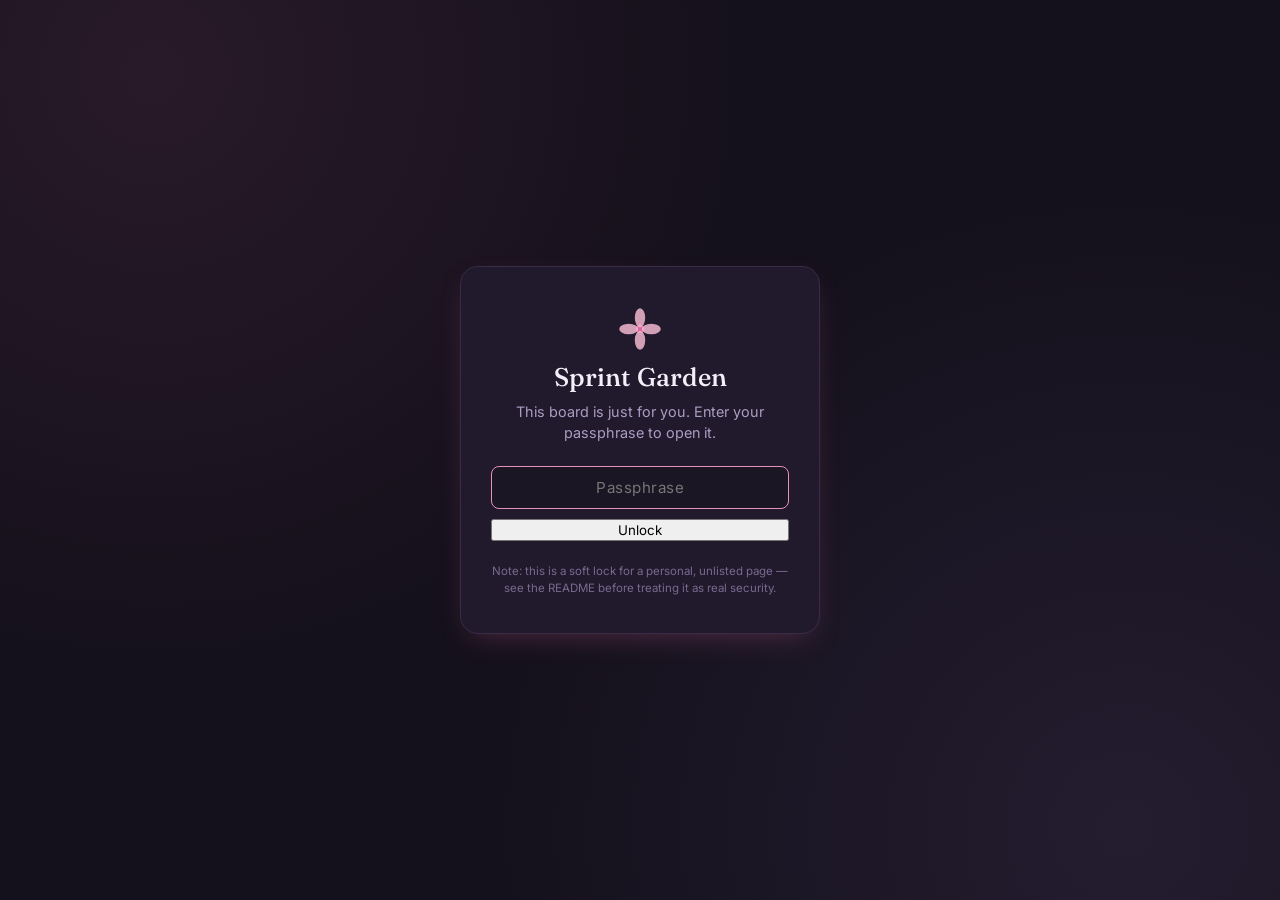
<file: index.html>
<!DOCTYPE html>
<html lang="en">
<head>
<meta charset="UTF-8">
<meta name="viewport" content="width=device-width, initial-scale=1.0">
<title>Sprint Garden — Kanban</title>
<link rel="icon" href="data:image/svg+xml,<svg xmlns=%22http://www.w3.org/2000/svg%22 viewBox=%220 0 100 100%22><text y=%22.9em%22 font-size=%2290%22>🌸</text></svg>">
<link rel="preconnect" href="https://fonts.googleapis.com">
<link rel="preconnect" href="https://fonts.gstatic.com" crossorigin>
<link href="https://fonts.googleapis.com/css2?family=Fraunces:ital,opsz,wght@0,9..144,400;0,9..144,500;0,9..144,600;1,9..144,500&family=Inter:wght@400;500;600;700&display=swap" rel="stylesheet">
<link rel="stylesheet" href="style.css">
</head>
<body>

<!-- ===== Lock screen ===== -->
<div id="lock-screen" class="lock-screen">
  <div class="lock-card">
    <div class="lock-bloom" aria-hidden="true">
      <svg viewBox="0 0 120 120" width="52" height="52">
        <circle cx="60" cy="60" r="10" fill="var(--rose-500)"/>
        <g fill="var(--rose-300)" opacity="0.85">
          <ellipse cx="60" cy="34" rx="12" ry="22"/>
          <ellipse cx="60" cy="86" rx="12" ry="22"/>
          <ellipse cx="34" cy="60" rx="22" ry="12"/>
          <ellipse cx="86" cy="60" rx="22" ry="12"/>
        </g>
      </svg>
    </div>
    <h1>Sprint Garden</h1>
    <p class="lock-copy">This board is just for you. Enter your passphrase to open it.</p>
    <form id="lock-form" autocomplete="off">
      <input id="lock-input" type="password" placeholder="Passphrase" autocomplete="off" />
      <button type="submit">Unlock</button>
    </form>
    <p id="lock-error" class="lock-error" hidden>That's not it — try again.</p>
    <p class="lock-note">Note: this is a soft lock for a personal, unlisted page — see the README before treating it as real security.</p>
  </div>
</div>

<!-- ===== App ===== -->
<div id="app" class="app" hidden>

  <header class="topbar">
    <div class="brand">
      <svg class="brand-flourish" viewBox="0 0 140 36" width="70" height="18" aria-hidden="true">
        <path d="M2 30 C 30 6, 55 30, 70 14 S 112 2, 138 16" fill="none" stroke="var(--rose-400)" stroke-width="2" stroke-linecap="round"/>
        <circle cx="20" cy="19" r="2.4" fill="var(--rose-300)"/>
        <circle cx="88" cy="12" r="2.4" fill="var(--lav-300)"/>
        <circle cx="120" cy="17" r="2.4" fill="var(--rose-300)"/>
      </svg>
      <h1>Sprint Garden</h1>
    </div>

    <div class="sprint-meta">
      <input id="sprint-name" class="sprint-name-input" value="Sprint 1" spellcheck="false" />
      <div class="sprint-dates">
        <input id="sprint-start" type="date" />
        <span class="dash">–</span>
        <input id="sprint-end" type="date" />
      </div>
    </div>

    <div class="topbar-actions">
      <button id="lock-btn" class="icon-btn" title="Lock board" aria-label="Lock board">🔒</button>
      <a id="new-task-btn" class="btn-primary" href="task.html">+ New task</a>
    </div>
  </header>

  <div class="project-strip" id="project-strip"></div>

  <div class="progress-strip">
    <div class="progress-track">
      <div id="progress-fill" class="progress-fill"></div>
    </div>
    <span id="progress-label" class="progress-label">0 of 0 done</span>
  </div>

  <main id="board" class="board"></main>

  <template id="column-template">
    <section class="column" data-column="">
      <div class="column-head">
        <span class="column-dot"></span>
        <h2 class="column-title"></h2>
        <span class="column-count">0</span>
      </div>
      <div class="card-list" data-dropzone></div>
      <a class="add-inline" href="task.html">+ Add task</a>
    </section>
  </template>

  <template id="card-template">
    <article class="card" draggable="true" tabindex="0">
      <div class="card-top">
        <span class="priority-dot"></span>
        <span class="card-title"></span>
      </div>
      <p class="card-desc"></p>
      <div class="card-footer">
        <div class="card-meta">
          <span class="card-project"></span>
          <span class="card-due"></span>
        </div>
        <div class="card-actions">
          <a class="card-edit" href="task.html" aria-label="Edit task">✎</a>
          <button class="card-delete" aria-label="Delete task">✕</button>
        </div>
      </div>
    </article>
  </template>
</div>

<script src="shared.js"></script>
<script src="board.js"></script>
</body>
</html>
</file>
<file: style.css>
/* ===================== Tokens ===================== */
:root {
  --bg: #15111c;
  --bg-soft: #1b1624;
  --surface: #211a2c;
  --surface-2: #2a2236;
  --border: #382c46;

  --rose-300: #f0b8d0;
  --rose-400: #e691b7;
  --rose-500: #d9679c;
  --lav-300: #b9a6e8;
  --lav-400: #a084dd;
  --sage: #9bcbab;
  --gold: #e3b877;
  --coral: #e8748a;

  --text: #f4eef9;
  --text-muted: #ab9dc2;
  --text-faint: #776a8f;

  --radius-lg: 18px;
  --radius-md: 12px;
  --radius-sm: 8px;

  --shadow-glow: 0 10px 30px -12px rgba(217, 103, 156, 0.35);
  --shadow-soft: 0 4px 18px -6px rgba(0, 0, 0, 0.45);

  --font-display: "Fraunces", serif;
  --font-body: "Inter", sans-serif;
}

* { box-sizing: border-box; }

html, body {
  margin: 0;
  height: 100%;
  background: var(--bg);
  color: var(--text);
  font-family: var(--font-body);
}

body {
  background-image:
    radial-gradient(circle at 12% 8%, rgba(217, 103, 156, 0.10), transparent 42%),
    radial-gradient(circle at 88% 92%, rgba(160, 132, 221, 0.10), transparent 45%);
  background-attachment: fixed;
}

h1, h2 { font-family: var(--font-display); margin: 0; }

button { font-family: var(--font-body); cursor: pointer; }
input, textarea, select { font-family: var(--font-body); }

/* ===================== Lock screen ===================== */
.lock-screen {
  min-height: 100vh;
  display: flex;
  align-items: center;
  justify-content: center;
  padding: 24px;
}

.lock-card {
  width: 100%;
  max-width: 360px;
  background: var(--surface);
  border: 1px solid var(--border);
  border-radius: var(--radius-lg);
  padding: 36px 30px;
  text-align: center;
  box-shadow: var(--shadow-glow);
}

.lock-bloom { display: flex; justify-content: center; margin-bottom: 6px; }

.lock-card h1 {
  font-size: 1.6rem;
  font-weight: 500;
  color: var(--text);
  margin-bottom: 8px;
}

.lock-copy {
  color: var(--text-muted);
  font-size: 0.9rem;
  line-height: 1.5;
  margin: 0 0 22px;
}

#lock-form { display: flex; flex-direction: column; gap: 10px; }

#lock-input {
  background: var(--bg-soft);
  border: 1px solid var(--border);
  color: var(--text);
  border-radius: var(--radius-sm);
  padding: 11px 14px;
  font-size: 0.95rem;
  outline: none;
  text-align: center;
  letter-spacing: 0.5px;
}
#lock-input:focus { border-color: var(--rose-400); }

.lock-error {
  color: var(--coral);
  font-size: 0.82rem;
  margin: 10px 0 0;
}

.lock-note {
  color: var(--text-faint);
  font-size: 0.72rem;
  line-height: 1.5;
  margin: 22px 0 0;
}

/* ===================== Buttons ===================== */
.btn-primary {
  display: inline-flex;
  align-items: center;
  justify-content: center;
  text-decoration: none;
  background: linear-gradient(135deg, var(--rose-500), var(--lav-400));
  color: #1c1424;
  border: none;
  font-weight: 600;
  font-size: 0.88rem;
  padding: 10px 18px;
  border-radius: var(--radius-sm);
  transition: transform 0.15s ease, box-shadow 0.15s ease;
}
.btn-primary:hover { transform: translateY(-1px); box-shadow: var(--shadow-glow); }

.btn-ghost {
  display: inline-flex;
  align-items: center;
  justify-content: center;
  text-decoration: none;
  background: transparent;
  border: 1px solid var(--border);
  color: var(--text-muted);
  padding: 10px 18px;
  border-radius: var(--radius-sm);
  font-size: 0.88rem;
}
.btn-ghost:hover { border-color: var(--rose-400); color: var(--text); }

.icon-btn {
  background: var(--surface-2);
  border: 1px solid var(--border);
  color: var(--text-muted);
  width: 36px; height: 36px;
  border-radius: var(--radius-sm);
  font-size: 0.95rem;
  display: flex; align-items: center; justify-content: center;
}
.icon-btn:hover { color: var(--rose-300); border-color: var(--rose-400); }

/* ===================== Topbar ===================== */
.topbar {
  display: flex;
  align-items: center;
  justify-content: space-between;
  gap: 24px;
  padding: 22px 32px 10px;
  flex-wrap: wrap;
}

.brand { display: flex; flex-direction: column; gap: 4px; }
.brand h1 { font-size: 1.5rem; font-weight: 500; letter-spacing: 0.2px; }
.brand-flourish { display: block; }

.sprint-meta { display: flex; align-items: center; gap: 14px; flex-wrap: wrap; }

.sprint-name-input {
  background: transparent;
  border: none;
  border-bottom: 1px dashed var(--border);
  color: var(--rose-300);
  font-family: var(--font-display);
  font-size: 1.05rem;
  padding: 2px 2px 4px;
  width: 150px;
  outline: none;
}
.sprint-name-input:focus { border-color: var(--rose-400); }

.sprint-dates { display: flex; align-items: center; gap: 6px; color: var(--text-faint); }
.sprint-dates input[type="date"] {
  background: var(--surface-2);
  border: 1px solid var(--border);
  color: var(--text-muted);
  border-radius: 6px;
  padding: 5px 8px;
  font-size: 0.78rem;
}

.topbar-actions { display: flex; align-items: center; gap: 10px; }

/* ===================== Progress ===================== */
.progress-strip {
  display: flex;
  align-items: center;
  gap: 14px;
  padding: 6px 32px 20px;
}
.progress-track {
  flex: 1;
  height: 8px;
  border-radius: 6px;
  background: var(--surface-2);
  overflow: hidden;
  border: 1px solid var(--border);
}
.progress-fill {
  height: 100%;
  width: 0%;
  border-radius: 6px;
  background: linear-gradient(90deg, var(--rose-500), var(--lav-400));
  transition: width 0.4s ease;
}
.progress-label { font-size: 0.78rem; color: var(--text-faint); white-space: nowrap; }

/* ===================== Project strip ===================== */
.project-strip {
  display: flex;
  flex-wrap: wrap;
  gap: 8px;
  padding: 4px 32px 14px;
}

.project-pill {
  background: var(--surface-2);
  border: 1px solid var(--border);
  color: var(--text-muted);
  border-radius: 20px;
  padding: 6px 14px;
  font-size: 0.8rem;
  transition: border-color 0.12s ease, color 0.12s ease;
}
.project-pill:hover { border-color: var(--rose-400); color: var(--text); }
.project-pill.active {
  background: linear-gradient(135deg, var(--rose-500), var(--lav-400));
  border-color: transparent;
  color: #1c1424;
  font-weight: 600;
}
.project-pill-add {
  background: transparent;
  border-style: dashed;
  color: var(--text-faint);
}

/* ===================== Board ===================== */
.board {
  display: flex;
  gap: 18px;
  padding: 6px 32px 40px;
  overflow-x: auto;
  align-items: flex-start;
}

.column {
  background: var(--bg-soft);
  border: 1px solid var(--border);
  border-radius: var(--radius-lg);
  min-width: 270px;
  max-width: 280px;
  flex: 1 0 270px;
  padding: 14px;
  display: flex;
  flex-direction: column;
  gap: 10px;
}

.column.drag-over { border-color: var(--rose-400); box-shadow: var(--shadow-glow); }

.column-head { display: flex; align-items: center; gap: 8px; padding: 4px 4px 2px; }
.column-dot { width: 8px; height: 8px; border-radius: 50%; }
.column-title { font-size: 0.95rem; font-weight: 500; color: var(--text); flex: 1; }
.column-count {
  font-size: 0.72rem;
  color: var(--text-faint);
  background: var(--surface-2);
  border-radius: 20px;
  padding: 1px 8px;
}

.card-list { display: flex; flex-direction: column; gap: 10px; min-height: 12px; }

.add-inline {
  display: block;
  text-align: center;
  text-decoration: none;
  background: transparent;
  border: 1px dashed var(--border);
  color: var(--text-faint);
  border-radius: var(--radius-sm);
  padding: 8px;
  font-size: 0.8rem;
}
.add-inline:hover { color: var(--rose-300); border-color: var(--rose-400); }

/* ===================== Cards ===================== */
.card {
  background: var(--surface);
  border: 1px solid var(--border);
  border-radius: var(--radius-md);
  padding: 12px 13px;
  box-shadow: var(--shadow-soft);
  transition: transform 0.12s ease, border-color 0.12s ease;
}
.card:hover { border-color: var(--rose-400); transform: translateY(-1px); }
.card.dragging { opacity: 0.4; }

.card-top { display: flex; align-items: flex-start; gap: 8px; }
.priority-dot { width: 8px; height: 8px; border-radius: 50%; margin-top: 5px; flex-shrink: 0; }
.priority-high { background: var(--coral); }
.priority-medium { background: var(--gold); }
.priority-low { background: var(--sage); }

.card-title { font-size: 0.9rem; font-weight: 600; color: var(--text); line-height: 1.35; }

.card-desc {
  font-size: 0.8rem;
  color: var(--text-muted);
  margin: 6px 0 0;
  line-height: 1.4;
  white-space: pre-wrap;
}

.card-footer {
  display: flex;
  align-items: center;
  justify-content: space-between;
  gap: 8px;
  margin-top: 10px;
}
.card-meta { display: flex; align-items: center; gap: 8px; min-width: 0; }
.card-project {
  font-size: 0.68rem;
  color: var(--lav-300);
  background: var(--surface-2);
  border-radius: 20px;
  padding: 1px 8px;
  white-space: nowrap;
  overflow: hidden;
  text-overflow: ellipsis;
}
.card-due { font-size: 0.72rem; color: var(--text-faint); white-space: nowrap; }
.card-due.overdue { color: var(--coral); }

.card-actions { display: flex; gap: 6px; opacity: 0; transition: opacity 0.12s ease; }
.card:hover .card-actions, .card:focus-within .card-actions { opacity: 1; }
.card-actions button, .card-actions a {
  background: none; border: none; color: var(--text-faint);
  font-size: 0.78rem; padding: 2px 4px; text-decoration: none;
}
.card-actions button:hover, .card-actions a:hover { color: var(--rose-300); }

/* ===================== Task page (task.html) ===================== */
.task-page {
  min-height: 100vh;
  display: flex;
  justify-content: center;
  padding: 48px 20px;
}

.task-page-card {
  width: 100%;
  max-width: 480px;
  background: var(--surface);
  border: 1px solid var(--border);
  border-radius: var(--radius-lg);
  padding: 30px 30px 26px;
  box-shadow: var(--shadow-glow);
  height: fit-content;
}

.back-link {
  display: inline-block;
  color: var(--text-faint);
  text-decoration: none;
  font-size: 0.8rem;
  margin-bottom: 14px;
}
.back-link:hover { color: var(--rose-300); }

.task-page-card h1 { font-size: 1.3rem; font-weight: 500; color: var(--rose-300); margin-bottom: 18px; }

#task-form { display: flex; flex-direction: column; gap: 14px; }
#task-form label {
  display: flex; flex-direction: column; gap: 6px;
  font-size: 0.78rem; color: var(--text-muted);
}
#task-form input, #task-form textarea, #task-form select {
  background: var(--bg-soft);
  border: 1px solid var(--border);
  color: var(--text);
  border-radius: var(--radius-sm);
  padding: 9px 11px;
  font-size: 0.88rem;
  outline: none;
  resize: vertical;
}
#task-form input:focus, #task-form textarea:focus, #task-form select:focus { border-color: var(--rose-400); }

.field-row { display: grid; grid-template-columns: 1fr 1fr; gap: 10px; }

.task-page-actions { display: flex; justify-content: flex-end; gap: 10px; margin-top: 4px; }

@media (max-width: 520px) {
  .task-page { padding: 24px 16px; }
  .task-page-card { padding: 24px 20px 20px; }
  .field-row { grid-template-columns: 1fr; }
}

/* ===================== Responsive ===================== */
@media (max-width: 720px) {
  .topbar { padding: 18px 16px 8px; }
  .progress-strip { padding: 6px 16px 16px; }
  .board { padding: 6px 16px 32px; }
  .field-row { grid-template-columns: 1fr; }
  .column { min-width: 240px; }
}

/* Reduced motion */
@media (prefers-reduced-motion: reduce) {
  * { transition: none !important; }
}

/* Focus visibility */
a:focus-visible, button:focus-visible, input:focus-visible, textarea:focus-visible, select:focus-visible, .card:focus-visible {
  outline: 2px solid var(--rose-400);
  outline-offset: 2px;
}
</file>
